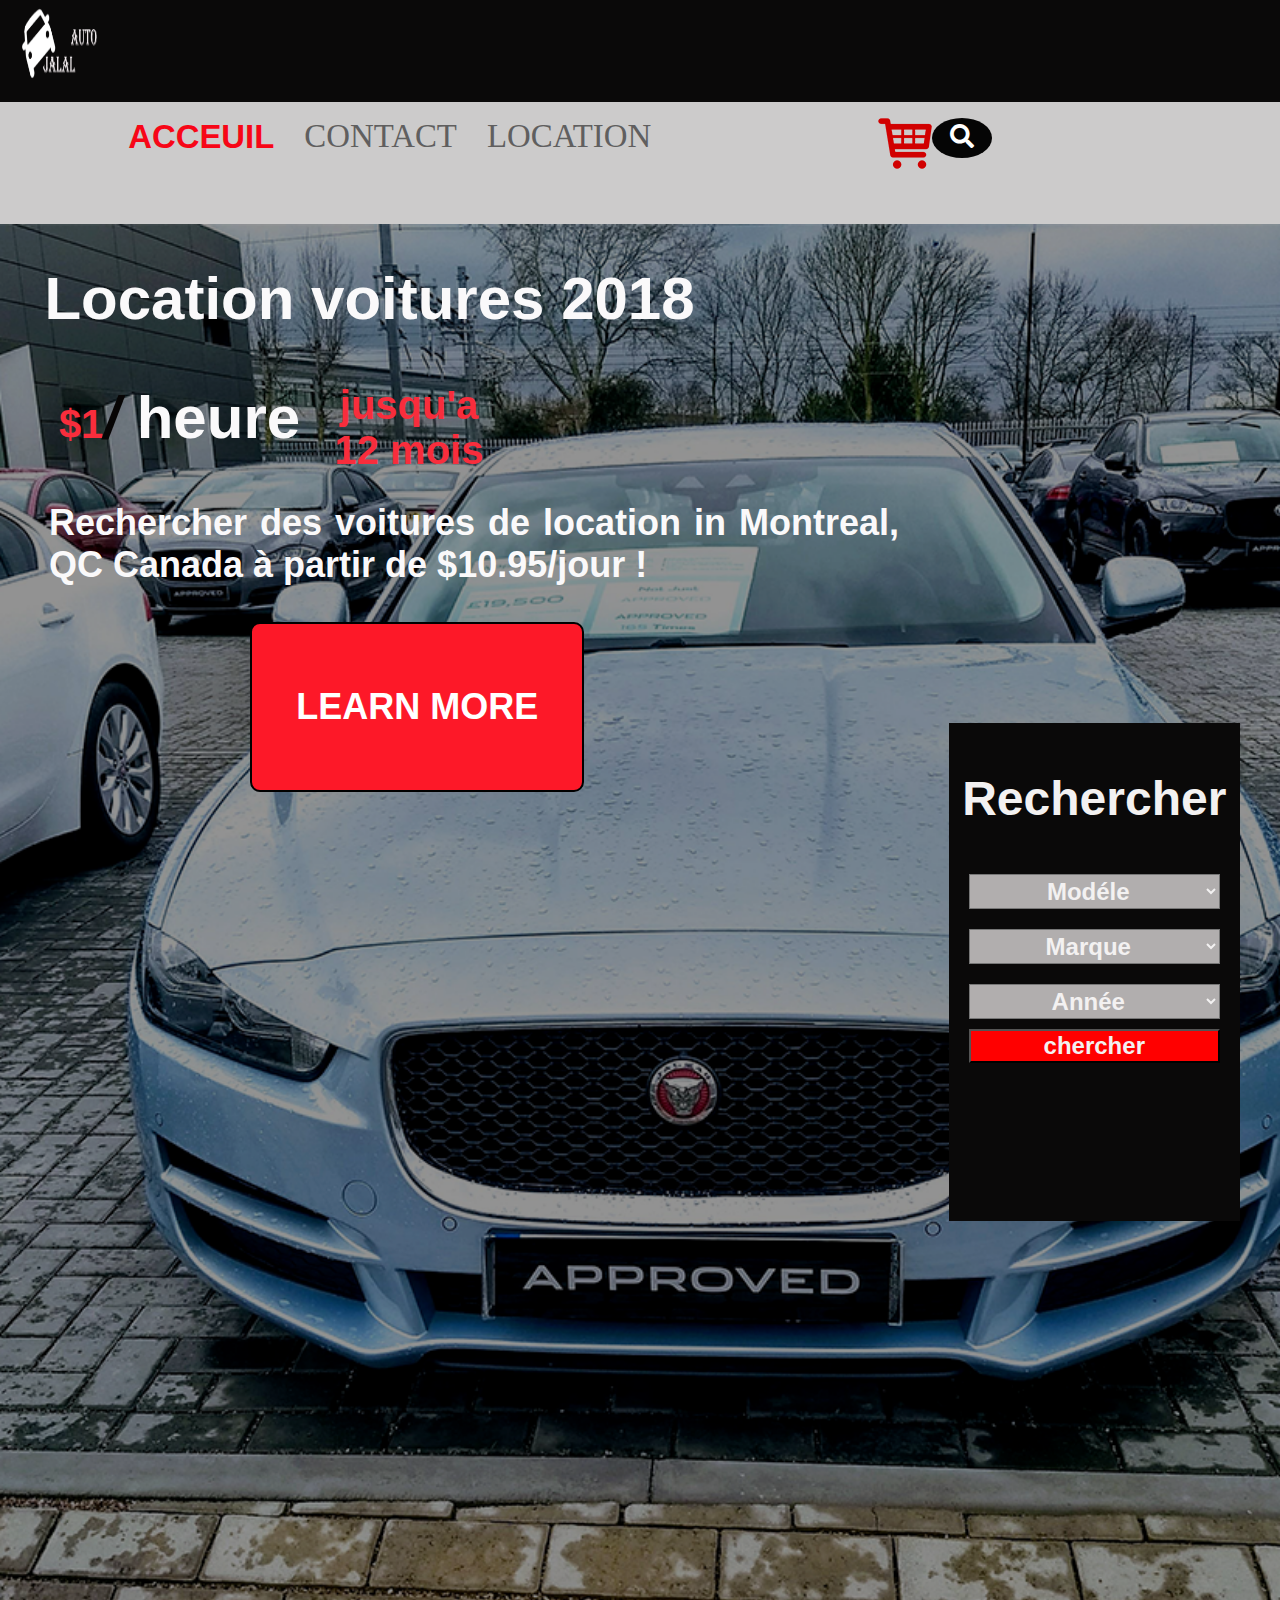
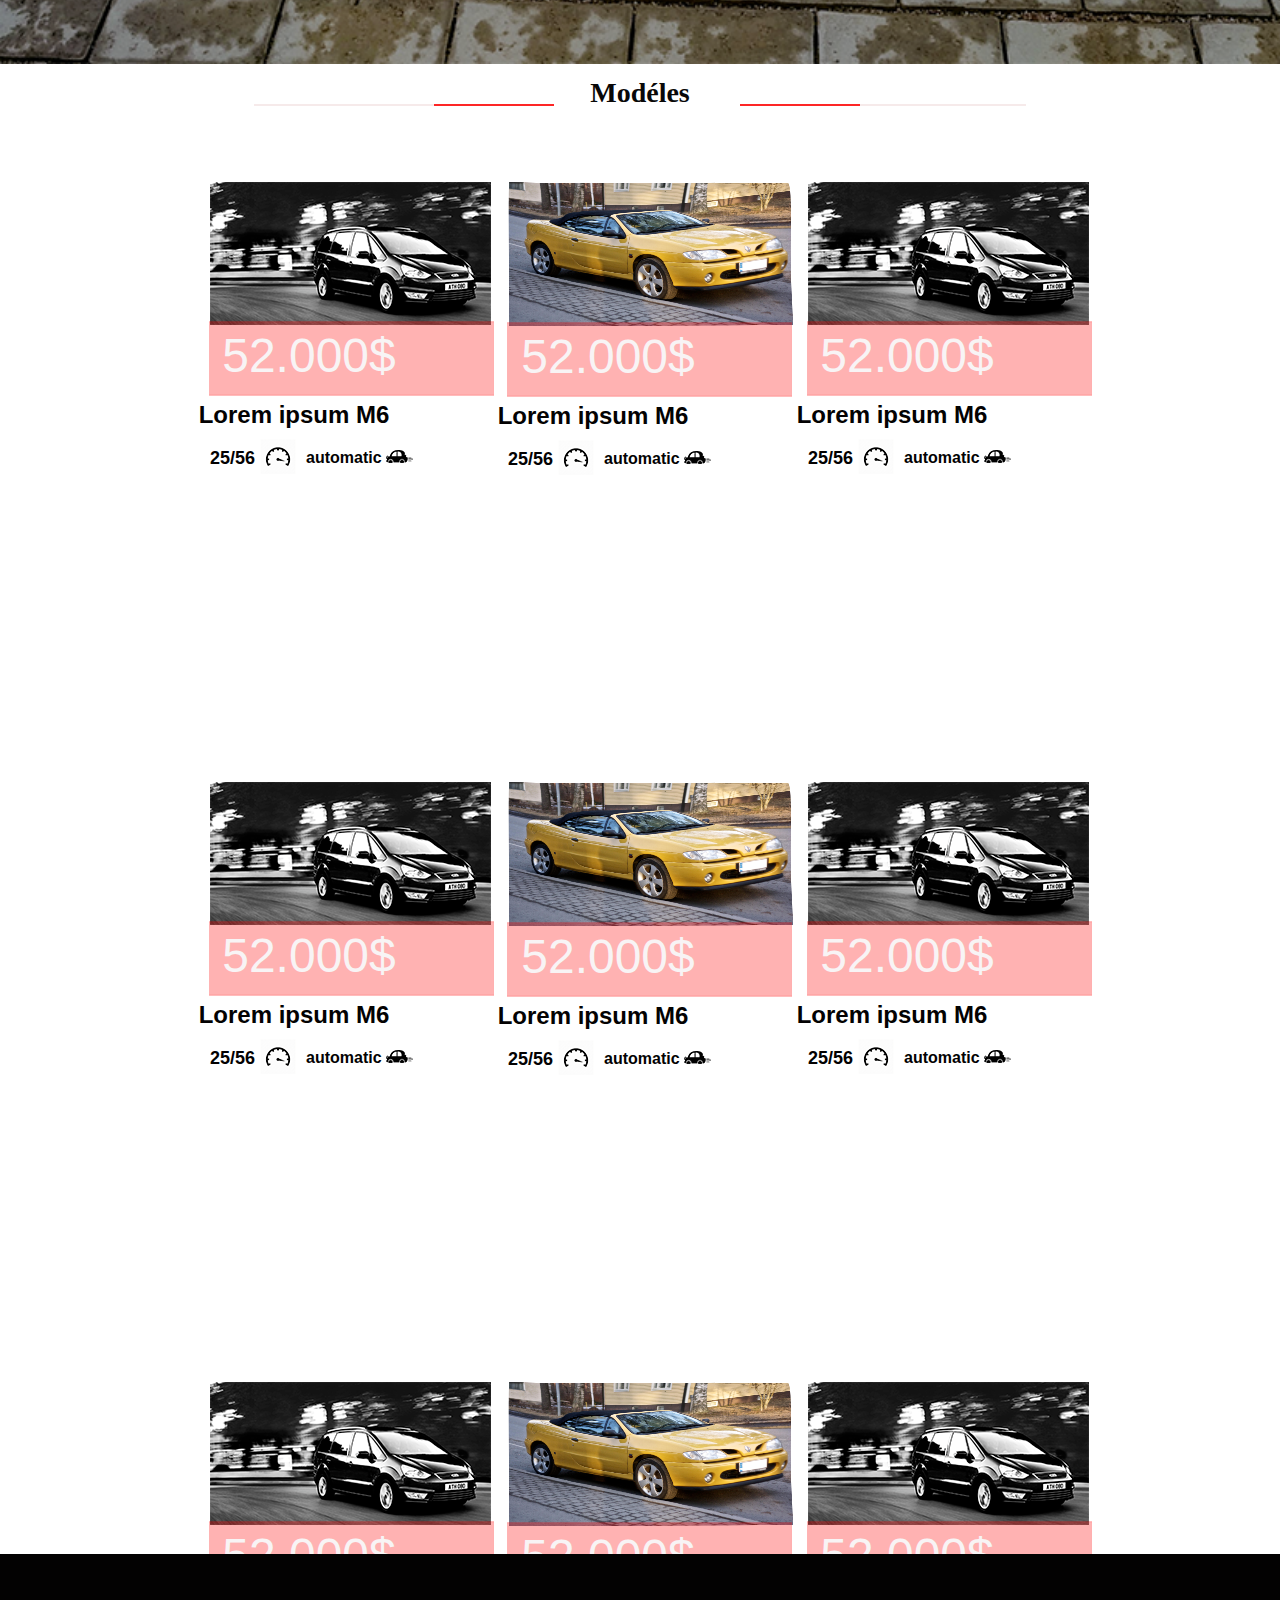
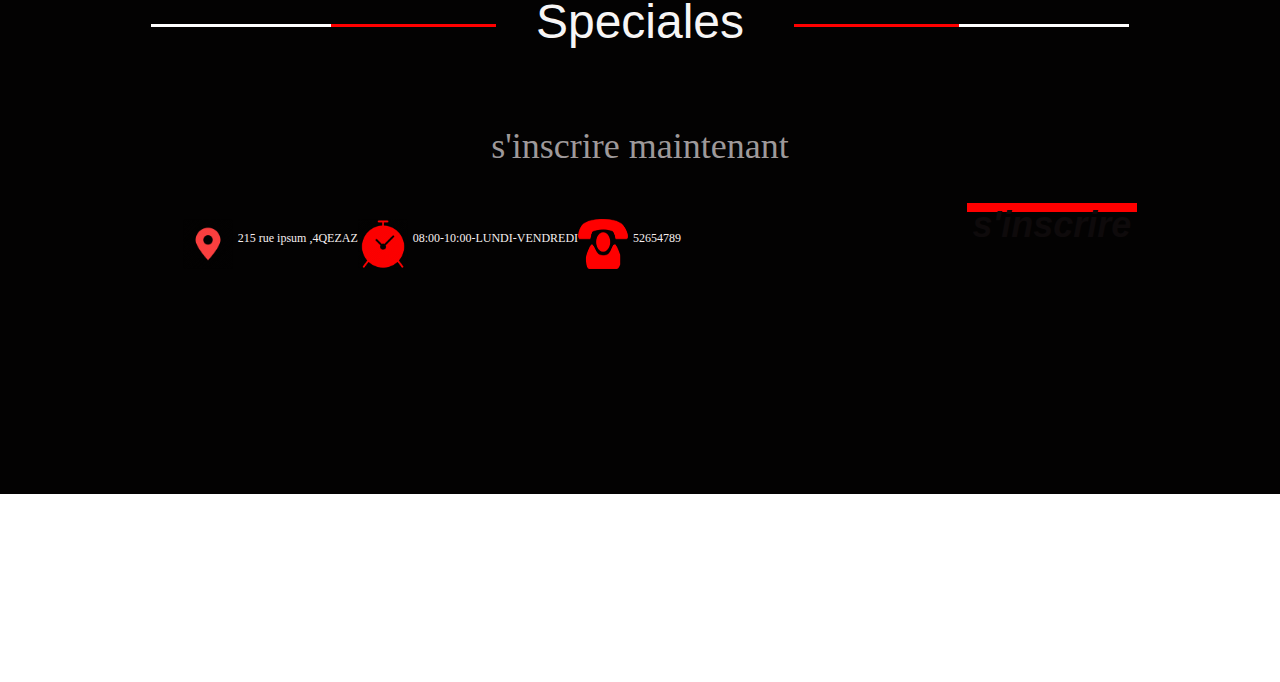
<file: index.html>
<html>
<head>
<meta charset="utf-8"/>
<title>Site de location template</title>
<link rel="stylesheet" href="styles/style.css"/>
<link rel="stylesheet" href="styles/tablette.css"/>
<link rel="stylesheet" href="styles/mobile.css"/>
<link rel="stylesheet" href="https://use.fontawesome.com/releases/v5.6.1/css/all.css"/>
</head>
<body>
    <!-- l'entéte de site  : clicker sur boutton learnmore il y'a lien de page modéle.html !-->
<header class="header">
<div class="headerdesktop">
<ul>
<li class="logo"><img src="img/caplogo.PNG"/> </li>    
</ul>    
</div>  
</header>  
<sections>
<div class="subheader">
 <ul class="listsubheader">
<li class="focuspage">ACCEUIL</li>
<li><a href="contact.html">CONTACT</a></li>
     <li><a class="location" href="location.html">LOCATION</a></li>
    <li id="headermobile"><i class="fas fa-align-justify"></i><em>ACCEUIL</em></li>
</ul>  
<ul class="subheadericons">
<li class="cart"><img src="img/red-simple-shopping-cart-icon-12.png"/><p>CART</p></li>    
<li class="search"><i class="fas fa-search"></i></li>
</ul>

    
</div>    
<div class="mobileheader">
    
</div>
    <!-- les sections : couverture + sections modéles de voiture -->
<article class="sectionart">
<div class="couverture">
<h1>Location voitures 2018</h1>    
<h2 class="horaire"><span>$1</span><em>/</em> heure <div> <span class="jusq">jusqu'a 12 mois</span></div></h2>
<p class="parag"> Rechercher des voitures de location in Montreal, QC Canada à partir de $10.95/jour !
</p>
<button value="learnmore" onclick="document.location.href='modele.html'" class="learnmore">
LEARN MORE    
</button>
</div>
<div class="formsearch">
<h3>Rechercher</h3>
<form>
<select >
<option checked>Modéle</option>
<option>1</option>  
<option>2</option>
</select>  
<select >
<option checked>Marque</option>
<option>1</option>  
<option>2</option>
</select>      
<select >
<option checked>Année</option>
<option>1</option>  
<option>2</option>
</select>      
<button>chercher</button>
</form>    
    
    
</div>
    
    
    
    </article>
<article class="modeles">
<div class="titlemodele">
<div class="barredroit">
<div class="subbarredroit"></div>    
</div>    
<h2>Modéles</h2> 
<div class="barregauche">
<div class="subbarregauche"></div>    
</div>    

</div>
<div class="itemsmodels">
<div class="itemm">
<img src="img/feb7c8818dd3290757e3e7f2c85720b8.png"/>
<img class="transclass" src="img/rrr.png"/>
<p class="price">52.000$</p>
<h2 class="namevoit">Lorem ipsum M6</h2>
<div class="cardetailsicons">
<div class="speed">
25/56 <span><img src="img/car_speed-512.png"/></span>
</div>
<div class="automatic">
automatic <span><img src="img/car1.png"/></span>    
</div>
</div>    
    </div>
<div class="itemm">
<img src="img/f218cc6b749d63b78815257c92eb3c0a.png"/>
<img class="transclass" src="img/rrr.png"/>
<p class="price">52.000$</p>
<h2 class="namevoit">Lorem ipsum M6</h2>

<div class="cardetailsicons">
<div class="speed">
25/56 <span><img src="img/car_speed-512.png"/></span>
</div>
<div class="automatic">
automatic <span><img src="img/car1.png"/></span>    
</div>
</div>    
    </div>
 <div class="itemm">
<img src="img/feb7c8818dd3290757e3e7f2c85720b8.png"/>
<img class="transclass" src="img/rrr.png"/>
<p class="price">52.000$</p>
<h2 class="namevoit">Lorem ipsum M6</h2>
<div class="cardetailsicons">
<div class="speed">
25/56 <span><img src="img/car_speed-512.png"/></span>
</div>
<div class="automatic">
automatic <span><img src="img/car1.png"/></span>    
</div>
</div>    
    </div>
   
    
</div>
 <div id="specifics" class="itemsmodels itemspecifis">
<div class="itemm">
<img src="img/feb7c8818dd3290757e3e7f2c85720b8.png"/>
<img class="transclass" src="img/rrr.png"/>
<p class="price">52.000$</p>
<h2 class="namevoit">Lorem ipsum M6</h2>
<div class="cardetailsicons">
<div class="speed">
25/56 <span><img src="img/car_speed-512.png"/></span>
</div>
<div class="automatic">
automatic <span><img src="img/car1.png"/></span>    
</div>
</div>    
    </div>
<div class="itemm">
<img src="img/f218cc6b749d63b78815257c92eb3c0a.png"/>
<img class="transclass" src="img/rrr.png"/>
<p class="price">52.000$</p>
<h2 class="namevoit">Lorem ipsum M6</h2>

<div class="cardetailsicons">
<div class="speed">
25/56 <span><img src="img/car_speed-512.png"/></span>
</div>
<div class="automatic">
automatic <span><img src="img/car1.png"/></span>    
</div>
</div>    
    </div>
 <div class="itemm">
<img src="img/feb7c8818dd3290757e3e7f2c85720b8.png"/>
<img class="transclass" src="img/rrr.png"/>
<p class="price">52.000$</p>
<h2 class="namevoit">Lorem ipsum M6</h2>
<div class="cardetailsicons">
<div class="speed">
25/56 <span><img src="img/car_speed-512.png"/></span>
</div>
<div class="automatic">
automatic <span><img src="img/car1.png"/></span>    
</div>
</div>    
    </div>
   
    
</div>
<div class="itemsmodels">
<div class="itemm">
<img src="img/feb7c8818dd3290757e3e7f2c85720b8.png"/>
<img class="transclass" src="img/rrr.png"/>
<p class="price">52.000$</p>
<h2 class="namevoit">Lorem ipsum M6</h2>
<div class="cardetailsicons">
<div class="speed">
25/56 <span><img src="img/car_speed-512.png"/></span>
</div>
<div class="automatic">
automatic <span><img src="img/car1.png"/></span>    
</div>
</div>    
    </div>
<div class="itemm">
<img src="img/f218cc6b749d63b78815257c92eb3c0a.png"/>
<img class="transclass" src="img/rrr.png"/>
<p class="price">52.000$</p>
<h2 class="namevoit">Lorem ipsum M6</h2>

<div class="cardetailsicons">
<div class="speed">
25/56 <span><img src="img/car_speed-512.png"/></span>
</div>
<div class="automatic">
automatic <span><img src="img/car1.png"/></span>    
</div>
</div>    
    </div>
 <div class="itemm">
<img src="img/feb7c8818dd3290757e3e7f2c85720b8.png"/>
<img class="transclass" src="img/rrr.png"/>
<p class="price">52.000$</p>
<h2 class="namevoit">Lorem ipsum M6</h2>
<div class="cardetailsicons">
<div class="speed">
25/56 <span><img src="img/car_speed-512.png"/></span>
</div>
<div class="automatic">
automatic <span><img src="img/car1.png"/></span>    
</div>
</div>    
    </div>
   
    
</div>
</article>
</sections>    
    <!-- footer -->
<footer class="footer">
  <div class="titlemodele">
<div class="barredroit">
<div class="subbarredroit"></div>    
</div>    
<h2>Speciales</h2> 
<div class="barregauche">
<div class="subbarregauche"></div>    
</div>    

</div>
<h3>s'inscrire maintenant</h3> 
<div class="finelfooter">
<ul class="listfooter">
<li><img src="img/mappng.png"/><p>215 rue ipsum ,4QEZAZ</p></li>    
<li><img src="img/clock.png"/><p>08:00-10:00-LUNDI-VENDREDI</p></li>    
<li><img src="img/phone-icon-png-red-1.png"/><p>52654789</p></li>    
    
</ul>
<form>
<button>s'inscrire</button>
</form>
</div>
    
</footer>      
</body>
</html>
</file>
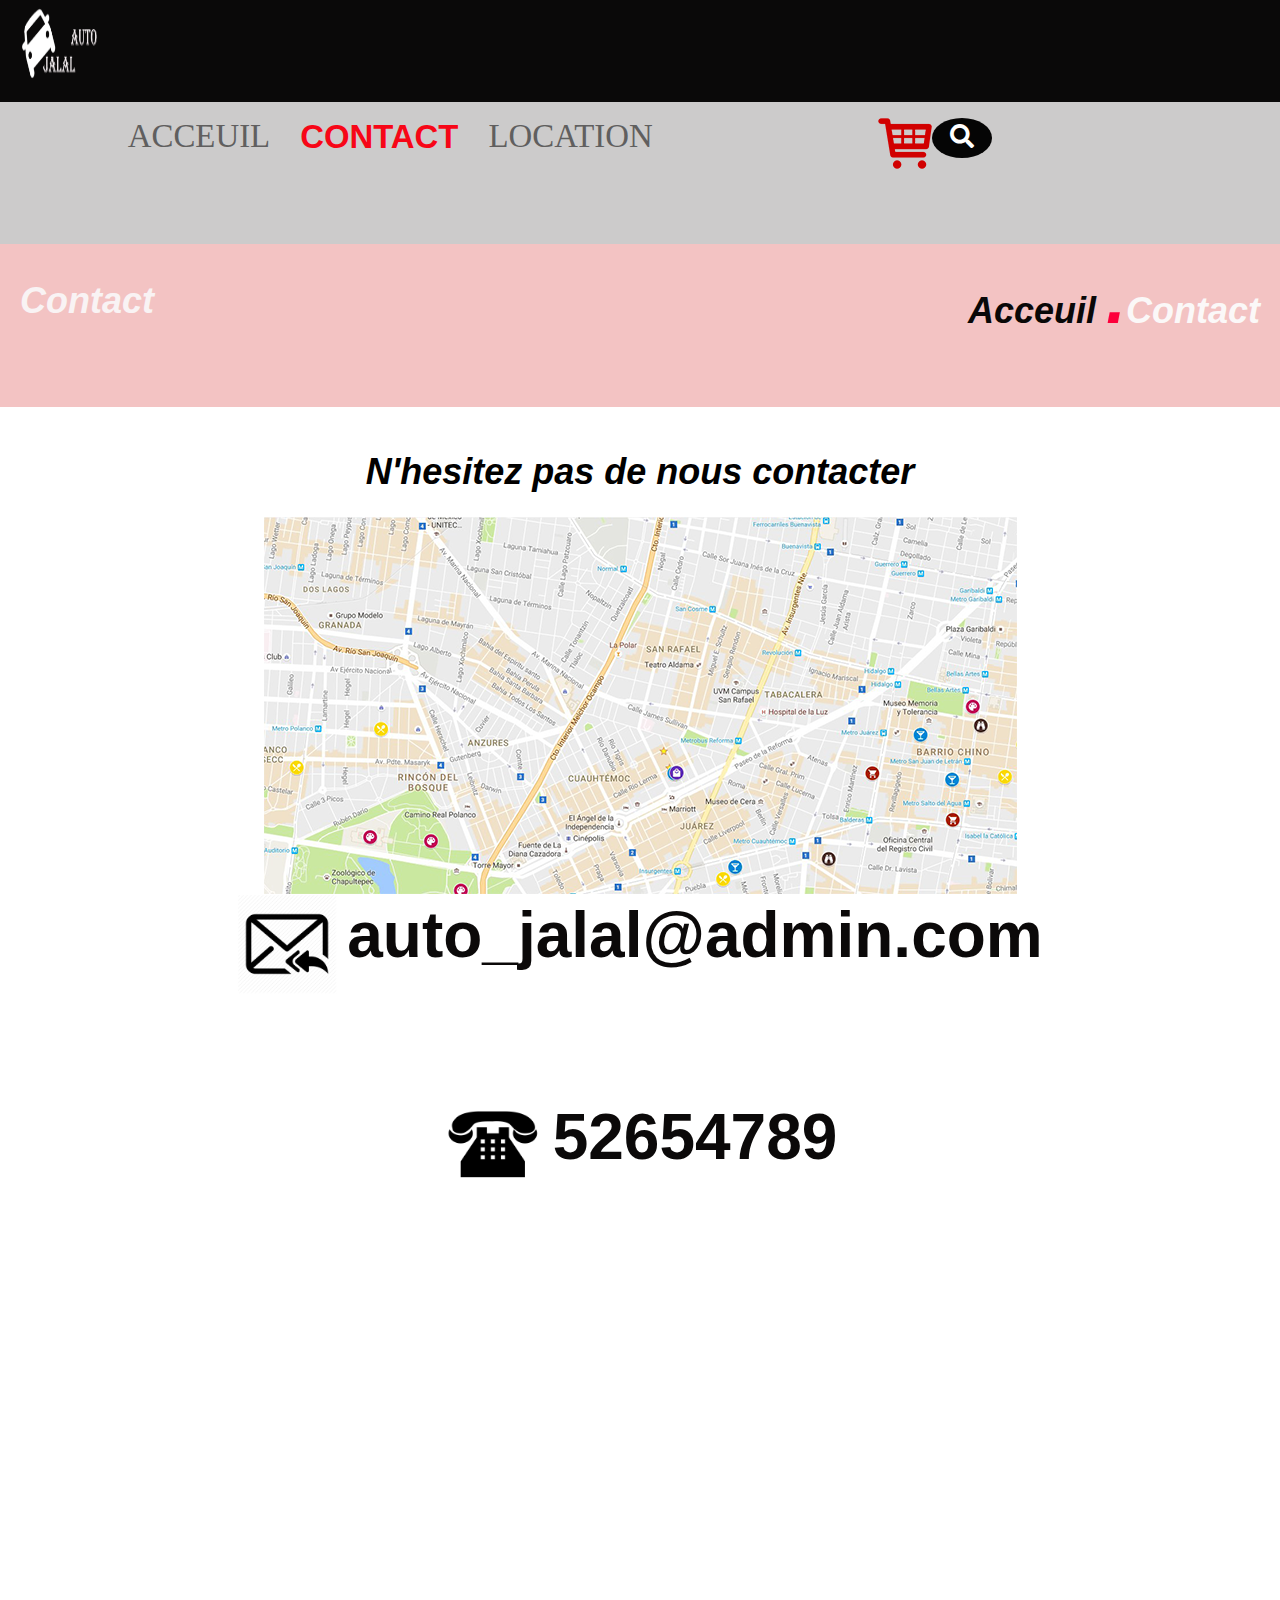
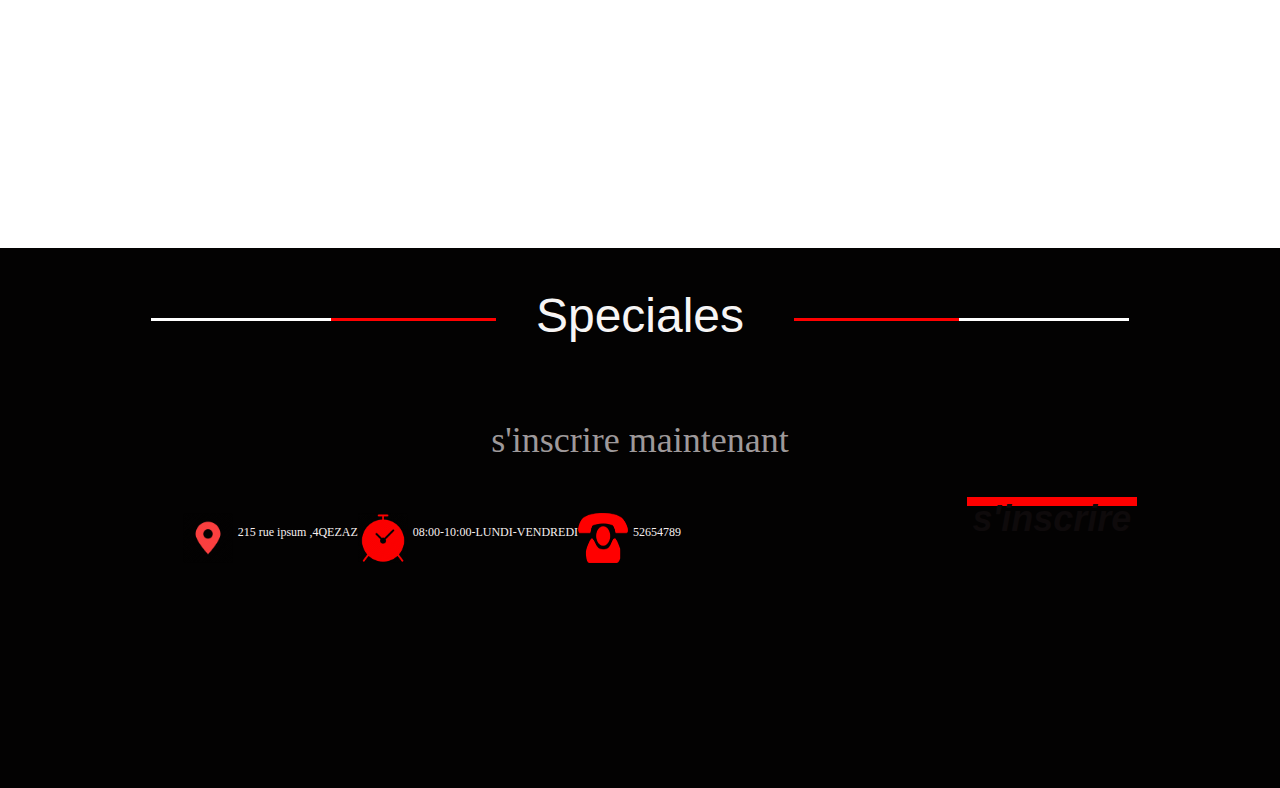
<file: contact.html>
<html>
<head>
<meta charset="utf-8"/>
<title>Site de location template</title>
<link rel="stylesheet" href="styles/style.css"/>
<link rel="stylesheet" href="styles/contact.css"/>
<link rel="stylesheet" href="styles/mobile.css"/>
<link rel="stylesheet" href="styles/tablette.css"/>
<link rel="stylesheet" href="https://use.fontawesome.com/releases/v5.6.1/css/all.css"/>
</head>
<body>
    <!-- l'entéte de site  !-->
<header class="header">
<div class="headerdesktop">
<ul>
<li class="logo"><img src="img/caplogo.PNG"/> </li>    
</ul>    
</div>  
</header>  
<sections>
<div class="subheader">
 <ul class="listsubheader">
<li><a href="index.html">ACCEUIL</a></li>
<li  class="focuspage">CONTACT</li>
     <li><a href="location.html">LOCATION</a></li>
    <li id="headermobile"><i class="fas fa-align-justify"></i><em>Contact</em></li> 
</ul>  
<ul class="subheadericons">
<li class="cart"><img src="img/red-simple-shopping-cart-icon-12.png"/><p>CART</p></li>    
<li class="search"><i class="fas fa-search"></i></li>
</ul>

    
</div>    
<div class="mobileheader">
    
</div>
    <!-- les sections : map + formulaire de contact -->
<div class="pagename">
<h3>Contact</h3>  
<h4><strong>Acceuil </strong><em>.</em>Contact </h4>
</div>
<h1 class="pagesubtitle">N'hesitez pas de nous contacter</h1>
<div class="mapdiv">
<img class="mapping" src="img/GoogleMapTA.png"/>
</div>
<div class="contactinfo">
<div class="itemcontact">
<img src="img/Mail_-_Reply_to_all-512.png"/>
<p>auto_jalal@admin.com</p>
</div>
<div class="itemcontact">
<img src="img/tel_836234.png"/>
<p>52654789</p>
</div>    

</div>
</sections>    
    <!-- footer -->
<footer class="footer">
  <div class="titlemodele">
<div class="barredroit">
<div class="subbarredroit"></div>    
</div>    
<h2>Speciales</h2> 
<div class="barregauche">
<div class="subbarregauche"></div>    
</div>    

</div>
<h3>s'inscrire maintenant</h3> 
<div class="finelfooter">
<ul class="listfooter">
<li><img src="img/mappng.png"/><p>215 rue ipsum ,4QEZAZ</p></li>    
<li><img src="img/clock.png"/><p>08:00-10:00-LUNDI-VENDREDI</p></li>    
<li><img src="img/phone-icon-png-red-1.png"/><p>52654789</p></li>    
    
</ul>
<form>
<button>s'inscrire</button>
</form>
</div>
    
</footer> 
</body>
</html>
</file>
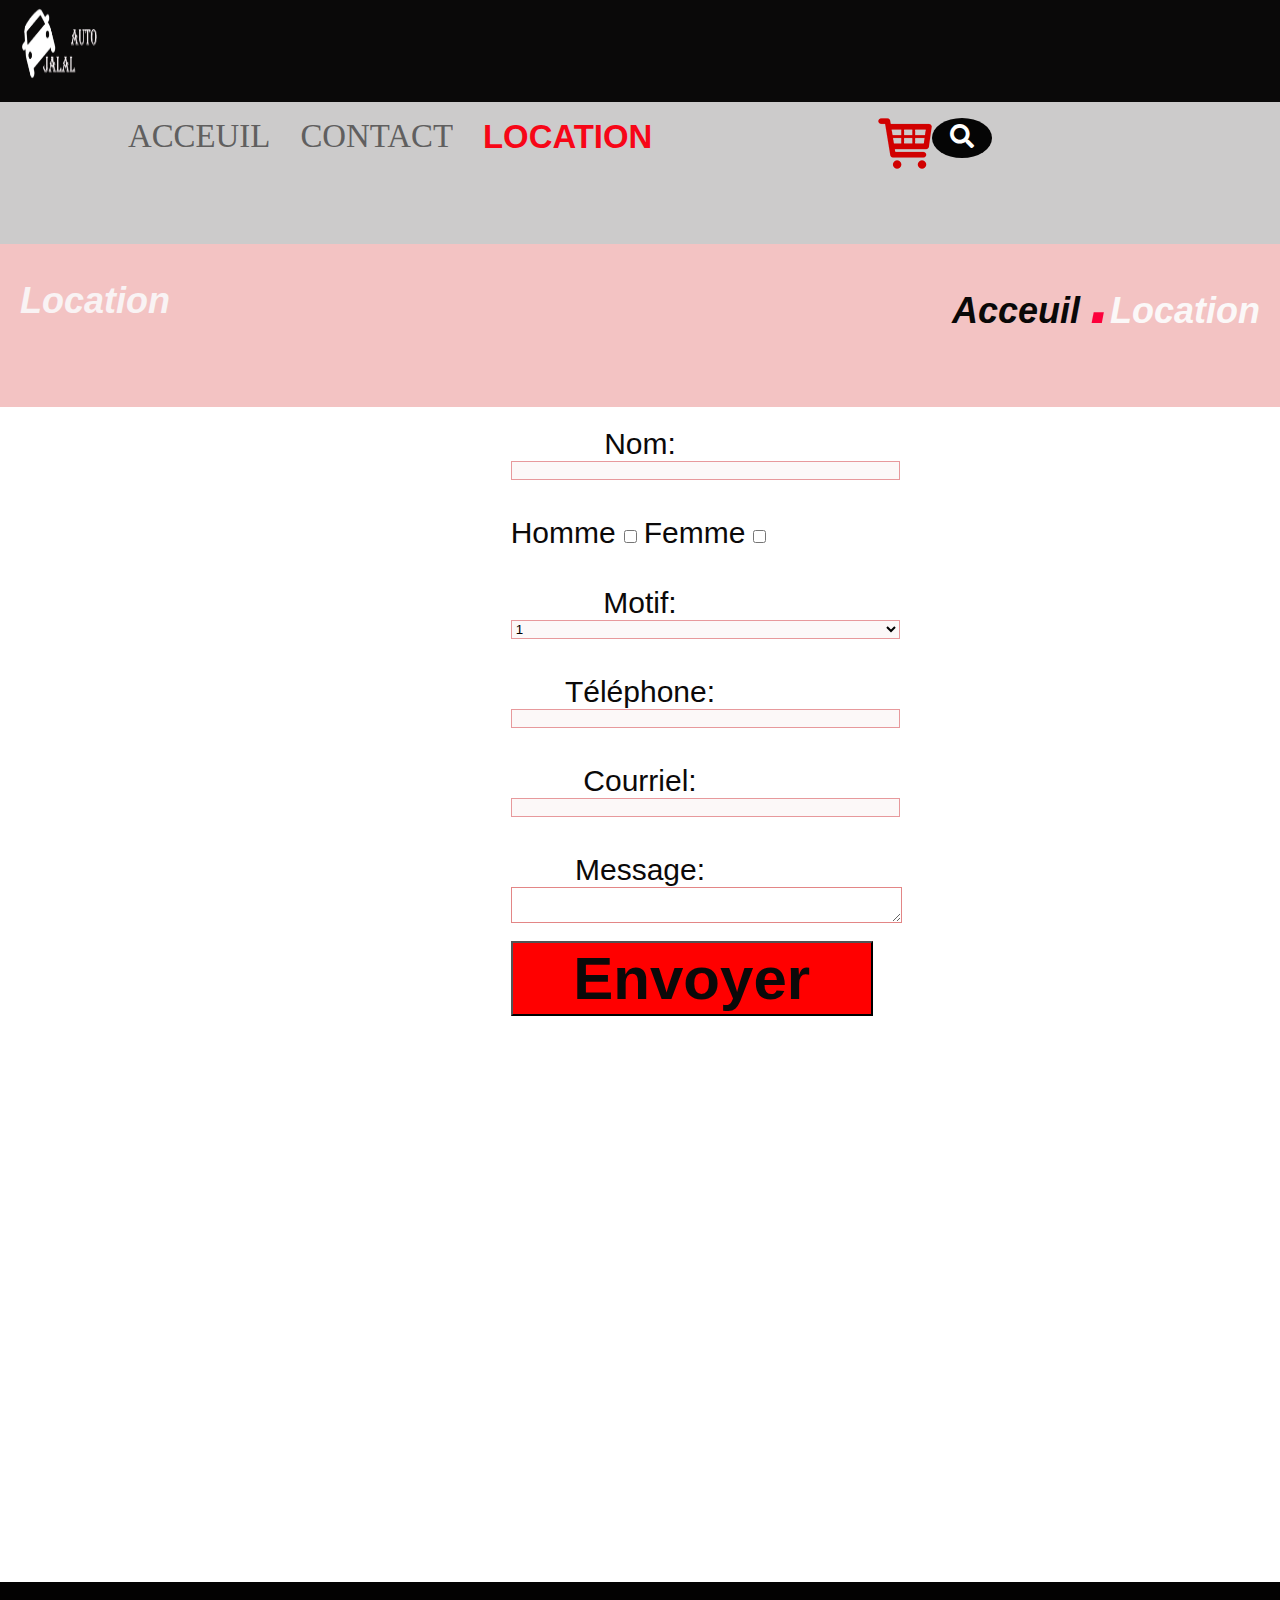
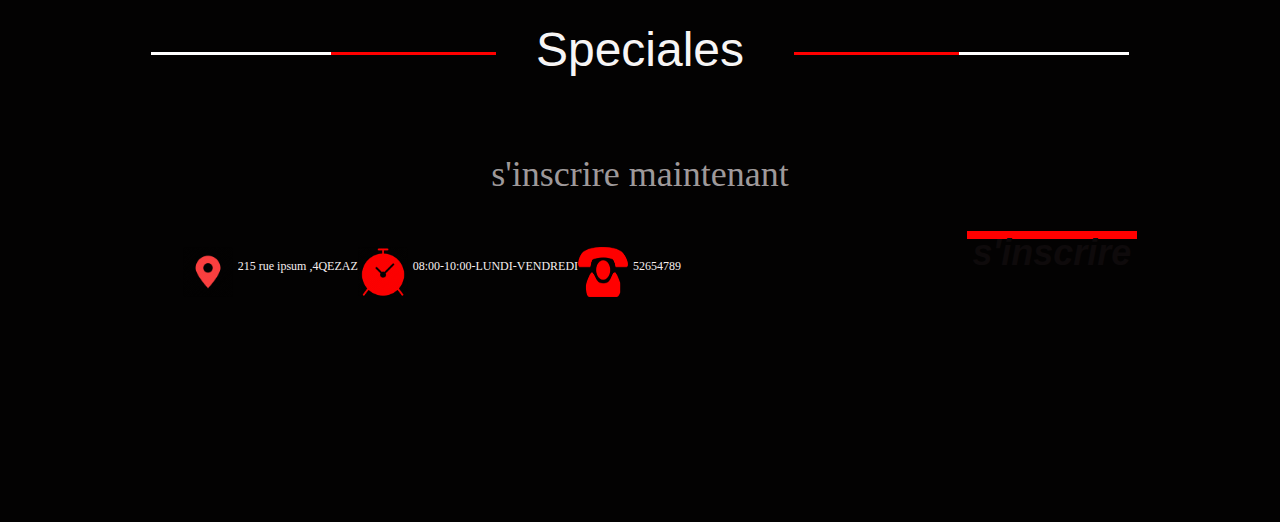
<file: location.html>
<html>
<head>
<meta charset="utf-8"/>
<title>Site de location template</title>
<link rel="stylesheet" href="styles/style.css"/>
<link rel="stylesheet" href="styles/contact.css"/>
<link rel="stylesheet" href="styles/location.css"/>
<link rel="stylesheet" href="styles/mobile.css"/>
<link rel="stylesheet" href="styles/tablette.css"/>
<link rel="stylesheet" href="https://use.fontawesome.com/releases/v5.6.1/css/all.css"/>
</head>
<body>
    <!-- l'entéte de site  !-->
<header class="header">
<div class="headerdesktop">
<ul>
<li class="logo"><img src="img/caplogo.PNG"/> </li>    
</ul>    
</div>  
</header>  
<sections>
<div class="subheader">
 <ul class="listsubheader">
<li><a href="index.html">ACCEUIL</a></li>
     <li ><a href="contact.html">CONTACT</a></li>
     <li  class="focuspage">LOCATION</li>
        <li id="headermobile"><i class="fas fa-align-justify"></i><em>LOCATION</em></li> 

</ul>  
<ul class="subheadericons">
<li class="cart"><img src="img/red-simple-shopping-cart-icon-12.png"/></li>    
<li class="search"><i class="fas fa-search"></i></li>
</ul>

    
</div>    
<div class="mobileheader">
    
</div>
    <!-- les sections : nom du page + formulaire de reservations -->
<div class="pagename">
<h3>Location</h3>  
<h4><strong>Acceuil </strong><em>.</em>Location </h4>
</div>
    
  
<div class="formloca">
<form>
<label for="name">Nom:</label>    
<input class="nom" type="text" name="name" value=""/><br/><br/>
<div class="genreform">
<label for="genre">Homme</label>    
<input type="checkbox" name="genre"/>
<label for="genre">Femme</label>
<input type="checkbox" name="genre"/>

</div><br/><br/>
<label for="motif">Motif:</label>
<select name="motif">
<opttion></opttion> 
<option>1</option>
</select><br/><br/>
<label for="tel">Téléphone:</label>    
<input class="tel" required type="tel" name="name" value=""/><br/><br/>
<label for="tel">Courriel:</label>    
<input class="tel" type="email" name="name" value=""/><br/><br/>
<label for="message">Message:</label>
<textarea name="message">
</textarea><br/>
<button>Envoyer</button>
</form>
</div>

</sections>    
    <!-- footer -->
<footer class="footer">
  <div class="titlemodele">
<div class="barredroit">
<div class="subbarredroit"></div>    
</div>    
<h2>Speciales</h2> 
<div class="barregauche">
<div class="subbarregauche"></div>    
</div>    

</div>
<h3>s'inscrire maintenant</h3> 
<div class="finelfooter">
<ul class="listfooter">
<li><img src="img/mappng.png"/><p>215 rue ipsum ,4QEZAZ</p></li>    
<li><img src="img/clock.png"/><p>08:00-10:00-LUNDI-VENDREDI</p></li>    
<li><img src="img/phone-icon-png-red-1.png"/><p>52654789</p></li>    
    
</ul>
<form>
<button>s'inscrire</button>
</form>
</div>
    
</footer> 
</body>
</html>
</file>
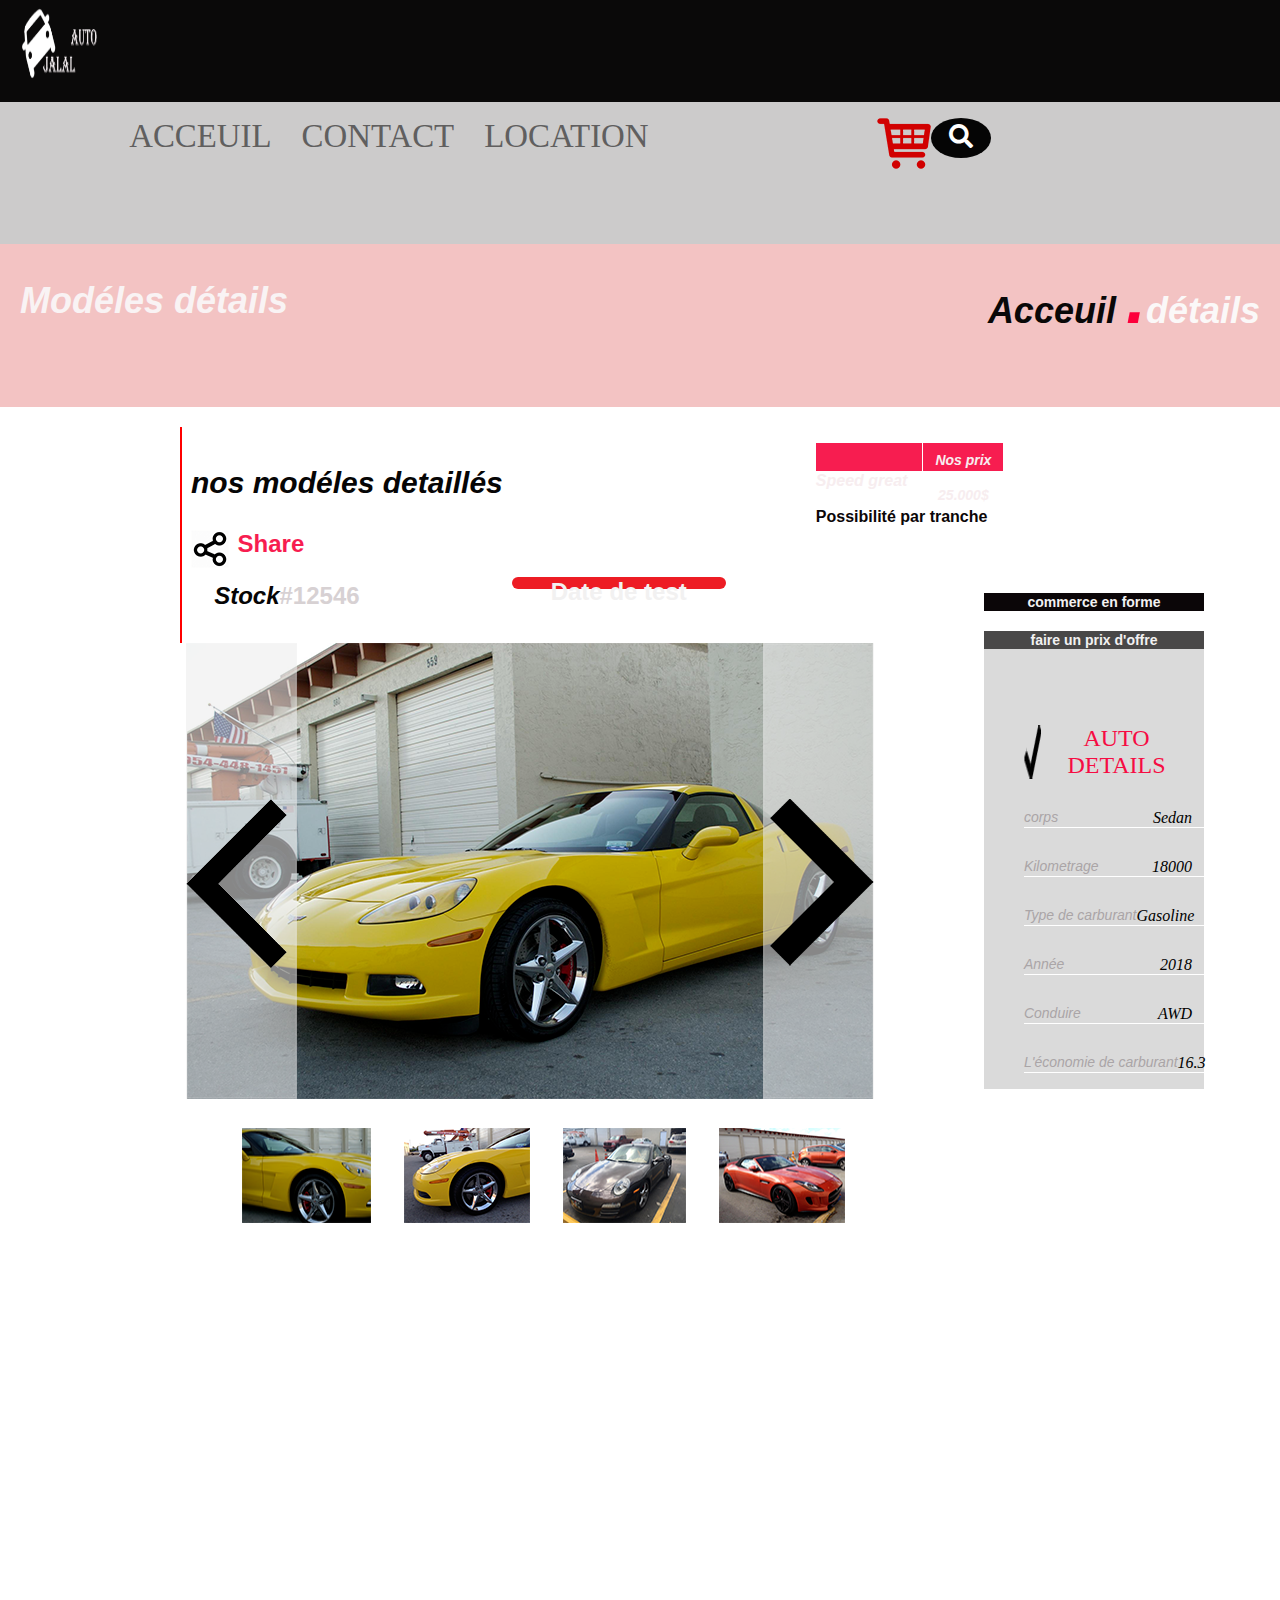
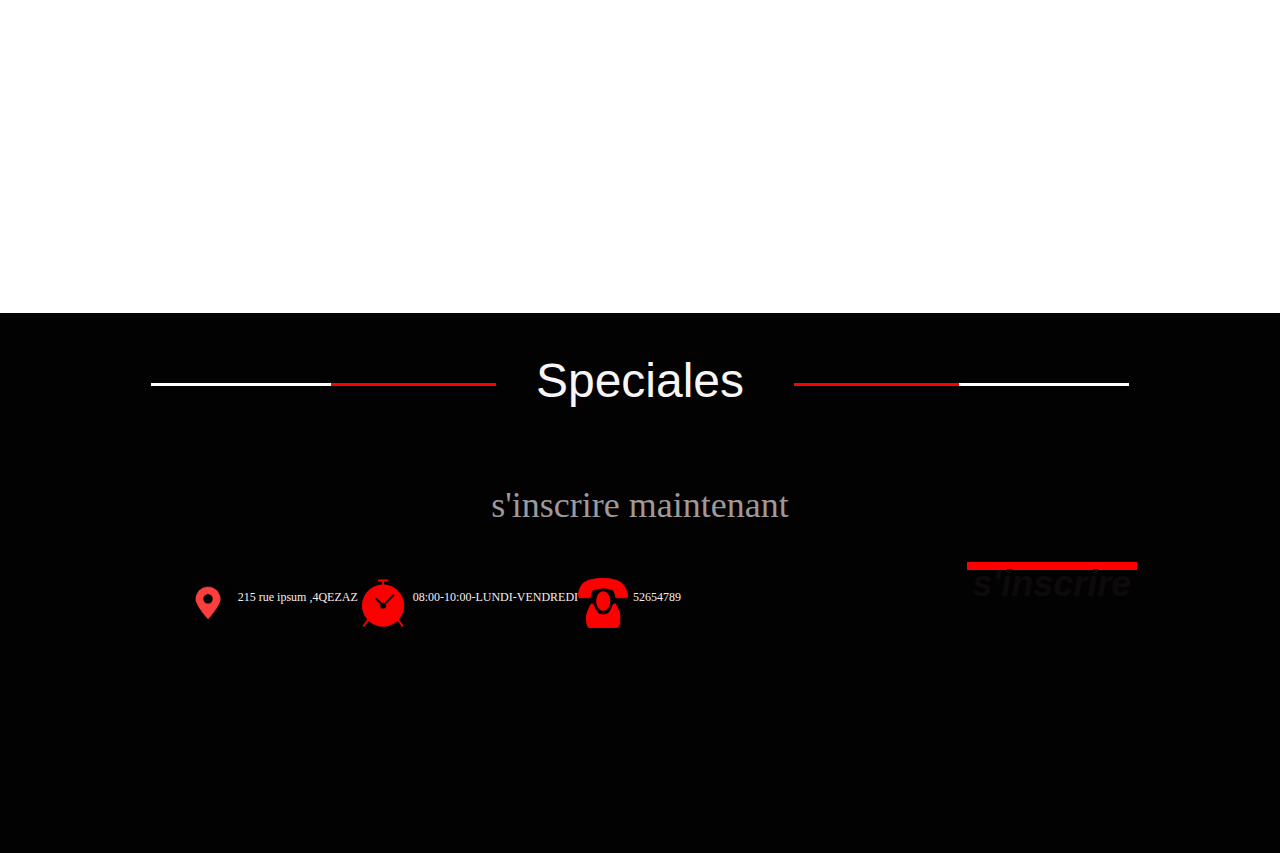
<file: modele.html>
<html>
<head>
<meta charset="utf-8"/>
<title>Site de location template</title>
<link rel="stylesheet" href="styles/style.css"/>
<link rel="stylesheet" href="styles/contact.css"/>
<link rel="stylesheet" href="styles/location.css"/>
<link rel="stylesheet" href="styles/detail.css"/>
<link rel="stylesheet" href="styles/mobile.css"/>
<link rel="stylesheet" href="styles/tablette.css"/>
<link rel="stylesheet" href="https://use.fontawesome.com/releases/v5.6.1/css/all.css"/>
</head>
<body>
    <!-- l'entéte de site  !-->
<header class="header">
<div class="headerdesktop">
<ul>
<li class="logo"><img src="img/caplogo.PNG"/> </li>    
</ul>    
</div>  
</header>  
<sections>
<div class="subheader">
 <ul class="listsubheader">
<li><a href="index.html">ACCEUIL</a></li>
     <li ><a href="contact.html">CONTACT</a></li>
     <li  class="">LOCATION</li>
        <li id="headermobile"><i class="fas fa-align-justify"></i><em>Détailles</em></li> 

</ul>  
<ul class="subheadericons">
<li class="cart"><img src="img/red-simple-shopping-cart-icon-12.png"/><p>CART</p></li>    
<li class="search"><i class="fas fa-search"></i></li>
</ul>

    
</div>    
<div class="mobileheader">
    
</div>
    <!-- les sections : nom du page + formulaire de reservations -->
<div class="pagename">
<h3>Modéles détails</h3>  
<h4><strong>Acceuil </strong><em>.</em>détails </h4>
</div>
    <div class="modelcov">
        <div class="item">
    <h3>nos modéles detaillés </h3>
    <img src="img/share-512.png"/>
 <p class="sharetext">Share</p>
 <p class="stock"><em>Stock</em>#12546</p>
        </div>
        <div class="item">
        <button>Date de test</button>
        
        </div>
    <div class="item">
    <p class="speedgreat">
     <em>Speed great</em>
     <em>Nos prix 25.000$</em>       
    </p>  
    <h4>Possibilité par tranche</h4>
        
    </div>
 </div>
<div class="modelssliders">
<div class="item">
 <div class="principal">
 <img class="principalslider" src="img/principalslider.png"/>
<img class="bgdroit" src="img/bgtrans2.png"/>
<img class="bggauche" src="img/bgtrans2.png"/>
</div>
<img class="flechdroit" src="img/flechdroit.png"/>
    <img class="flechgauche" src="img/flechgauche.png"/>

<div class="secondaire">
<img src="img/models1.png"/>
<img src="img/models2.png"/>
<img src="img/models3.png"/>
<img src="img/models4.png"/>
    
</div>
</div>
<aside class="item">
<button class="button1">commerce en forme</button>    
<div class="widget">
<button class="button2">
faire un prix d'offre
</button>
<ul>
<li class="titreprincipal"><img src="img/checkmark.png"/>Auto details</li>  
<li><em class="em1">corps</em><em>Sedan</em></li>
<li><em class="em1">Kilometrage</em><em>18000</em></li>
<li><em class="em1">Type de carburant</em><em>Gasoline</em></li>
<li><em class="em1">Année</em><em>2018</em></li>
<li><em class="em1">Conduire</em><em>AWD</em></li>
<li><em class="em1">L'économie de carburant</em><em>16.3</em></li>





</ul>
</div>    
</aside>
    
    
</div>


</sections>    
    <!-- footer -->
<footer class="footer">
  <div class="titlemodele">
<div class="barredroit">
<div class="subbarredroit"></div>    
</div>    
<h2>Speciales</h2> 
<div class="barregauche">
<div class="subbarregauche"></div>    
</div>    

</div>
<h3>s'inscrire maintenant</h3> 
<div class="finelfooter">
<ul class="listfooter">
<li><img src="img/mappng.png"/><p>215 rue ipsum ,4QEZAZ</p></li>    
<li><img src="img/clock.png"/><p>08:00-10:00-LUNDI-VENDREDI</p></li>    
<li><img src="img/phone-icon-png-red-1.png"/><p>52654789</p></li>    
    
</ul>
<form>
<button>s'inscrire</button>
</form>
</div>
    
</footer> 
</body>
</html>
</file>
<file: styles/style.css>
body{
width: 100%;
background-color: white;
margin: 0px;
padding: 0px;    
}
.logo{
float: left;
position: absolute;
left: 20px;
width: 150px;
height: 80px;
}
#headermobile{
display: none;
}
/* header css*/
.header{
background-color:  #0a0909;
width: 100%;
height:120px;
}
.itemheader p:nth-child(1){
width: 80px !important;
}
.header ul{
list-style: none;
display: flex;
flex-direction: row;
justify-content: space-around;
}

.finelfooter{
display: flex;
flex-direction: row;
justify-content: space-around;
}
.finelfooter .listfooter{
display: flex;
flex-direction: row;
list-style: none;
}
.listfooter img{
width: 50px;
height: 50px;
}
.listfooter li p{
font-family: Algerian;
color:  #f6efef;
font-size: 12px;/* Aproximação devido à substituição de fonte */
font-weight: 400;
text-align: center;
float: right;
padding-left: 5px;
}
.icontext{
    position: relative;
    left: -48px;
    top: 15px !important;
}
.header ul li img{
width: 90px;
height: 90px;
}
.header ul li p:nth-child(2) {
    width: 161px;
   position: relative;
  top: -10px;
}
.header ul li p{
float: right;
color: white;
font-family: Algerian;
color:  #f7f2f3;
font-size: 22.88px;/* Aproximação devido à substituição de fonte */
font-weight: 400;
text-align: center;

}
/* sous entête */
.subheader{
background-color:  #cccbcb;
width: 100%;
height: 16%;
position: relative;
top: -18px;
display: flex;
flex-direction: row;
    justify-content: space-around;
}
.subheader ul{
list-style: none;
}
.subheader .listsubheader{
display: flex;
flex-direction: row;
margin-right:300px;
}
.subheader .focuspage{
font-family: Arial !important;
color:  #f70617 !important;
font-size: 32.88px !important;
font-weight: 900 !important;
text-align: center !important;
transform: scaleY(1.0001) !important;
}
.subheader .listsubheader li{
padding-left: 30px;
font-family: Algerian;
color:  #605f5f;
font-size: 32.88px;
font-weight: 400;
text-align: center;
transform: scaleY(1.0001);
}
.subheader .subheadericons{
display: flex;
flex-direction: row;
position: relative;
left: -230px;
}
.subheader subheadericons .cart{
padding-left: 0px;
}
.subheader .subheadericons li p {
    float: left;
    position: relative;
    left: -8px;
    top: -30px;
    font-family: Arial;
    color: black;
    font-size: 32.88px;
    font-weight: 700;
    text-align: center;
   display: none;
}
.subheader .search{
border-radius: 50%;
background-color:  #050505;
width: 60px;
height: 40px;
display: flex;
flex-direction: row;
justify-content: center;
}
.subheader .search i{
    text-align: center;
    color: white;
font-size: 1.5em;
padding-top: 6px;
}
/* les sections : couverture + modéles */
.sectionart{
background-image: url('../img/eb77598ab21c3dae7475e4792f6e3a3c.png');
background-repeat: no-repeat;
background-position: center;
background-size: cover;
width: 100%;
height:160%;   
position: relative;
top: -40px;
display: flex;
flex-direction: row;
}
.sectionart .couverture h1{
font-family: Arial;
color:  #faf9fa;
font-size: 60px;
font-weight: 700;
text-align: center;
position: relative;
left: -80px;
}
.sectionart .couverture h2 span{
 font-family: Arial;
color:  #f82d3c;
font-size: 40px;
font-weight: 700;
text-align: center;   
}
.sectionart .couverture h2 em{
/* Estilo em linha */
font-family: Arial;
color:  #070505;
font-size: 60px;
font-weight: 700;
text-align: center;
}
.sectionart .couverture h2 {
/* Estilo em linha */
font-family: Arial;
color:  #faf9fa;
font-size: 60px;
font-weight: 700;
text-align: center;
position: relative;
left: -190px;
}

.sectionart .couvertuge h2 .jusq{
font-family: Arial ;
color:  #f9144a ;
font-size: 60px !important;
font-weight: 900 ;
text-align: center;
}
.sectionart .couverture h2 div{
width: 160px;
float: right;
position: relative;
left: -220px;
}

.sectionart .couverture p{
font-family: Arial;
color:  #faf9fa;
font-size: 36px;
font-weight: 700;
text-align: justify;
width: 850px;
margin-left: 49px;
}

.sectionart .couverture button{
border-radius: 10px;
border-width: 2.51px;
border-color:  #000000;
border-style: solid;
background-color:  #fd1828;
width: 37.2%;
height: 11.8%;
font-family: Arial;
color:  #ffffff;
font-size: 36px;
font-weight: 700;
text-align: center;
position: relative;
left: 250px;
}
.sectionart .formsearch{
background-color:  #0a0909;
width: 22.7%;
height: 34.6%;
position: relative;
top: 499px;
left:50px;
}
.sectionart .formsearch form{
display: flex;
flex-direction: column;
justify-content: center;
padding: 20px;
}
.sectionart .formsearch h3{
font-family: Arial;
color:  #f3f1f1;
font-size: 48px;
font-weight: 700;
text-align: center;   
}
.sectionart .formsearch form select{
background-color: #b1aeae;
width: auto;
height: 35px;
font-family: Arial;
color:  #f3f1f1;
font-size: 24px;
font-weight: 700;
text-align: center;

}
.sectionart .formsearch form select:nth-child(1){
position: relative;
top: -20px;

}
.sectionart .formsearch form select:nth-child(3){
position: relative;
top: 20px;
}
.sectionart .formsearch form button{
background-color:  #ff0000;
width: auto;
height: 11.6%;
position: relative;
top: 30px;
font-family: Arial;
color:  #f3f1f1;
font-size: 24px;
font-weight: 700;
text-align: center;
}
.modeles{
width: 100%;
height: 100%;
}
.modeles .titlemodele{
display: flex;
flex-direction: row;
justify-content: center;
}
@import url('https://fonts.googleapis.com/css?family=Kaushan+Script');

.modeles .titlemodele h2{
/* Estilo em linha */
font-family: 'Kaushan Script', cursive;
color:  #090808;
font-size: 28px;/* Aproximação devido à substituição de fonte */
font-weight: 800;
text-align: center;
position: relative;
top: -50px;
}
.modeles .titlemodele .barredroit,.modeles .titlemodele .barregauche{
background-color:  #f6eaea;
width: 22.4%;
height: 0.3%;
float: left;
}
.barredroit{
position: relative;
left: -50px;
}
.barregauche{
position: relative;
left: 50px;
}
.modeles .titlemodele .barredroit .subbarredroit {
background-color: #fd2626;
width: 42%;
height: 2px;
position: relative;
right: -180px;
}
.modeles .titlemodele .barregauche .subbarregauche {
background-color: #fd2626;
width: 42%;
height: 2px;

}
.itemsmodels {
width: 70%;
height: 100%;
display: flex;
flex-direction: row;
justify-content: center;
position: relative;
left: 210px;
}
 .itemm .transclass{
position: relative;
top: -4px;
left: -1px;
}
.itemsmodels .itemm .price{
position: relative;
top: -120px;
left: -50px;
font-family: Arial;
color:  #f8f4f5;
font-size: 48px;
font-weight: 400;
text-align: center;
}
.itemsmodels .itemm .namevoit{
font-family: Arial;
color:  #030202;
font-size: 24px;
font-weight: 700;
text-align: center;
position: relative;
top: -150px;
left: -65px;
}
.itemsmodels .itemm .cardetailsicons{
display: flex;
flex-direction: row;
position: relative;
top: -150px;
}
.itemsmodels .itemm .cardetailsicons .speed{
position: relative;
top: -20px;
font-family: Arial;
color:  #030202;
font-size: 18px;
font-weight: 700;
text-align: center;
}
.itemsmodels .itemm .cardetailsicons .speed img{
position: relative;
top: 10px;
}
.itemsmodels .itemm .cardetailsicons .automatic{
padding-left: 10px;
font-family: Arial;
color:  #030202;
font-size: 16px;
font-weight: 700;
text-align: center;
}
.itemsmodels:nth-child(3){
position: relative;
top: -300px;
}
.itemsmodels:nth-child(4){
position: relative;
top: -600px;
}
.footer{
background-color:  #030202;
width: 100%;
height: 60%;    
position: relative;
top: 550px;
}
footer .titlemodele{
display: flex;
flex-direction: row;
justify-content: center;
position: relative;
top: 50px;
}
.footer .titlemodele .barredroit{
background-color:  white;
width: 26.2%;
height: 0.7%;
position: relative;
top: 20px;
}
.footer .titlemodele .barredroit .subbarredroit{
background-color:  #ff0000;
width: 49.3%;
height: 3px;
position: relative;
left: 180px;
}
.subheader  a{
text-decoration:none;
color:  #605f5f;

}
/* footer */
.footer .titlemodele .barregauche{
background-color:white;
width: 26.2%;
height: 0.7%;
position: relative;
top: 20px;
}
.footer .titlemodele .barregauche .subbarregauche{
background-color:  #ff0000;
width: 49.3%;
height: 3px;
}
.footer .titlemodele h2{
font-family: Arial;
color:  #f7f5f5;
font-size: 48px;
font-weight: 400;
text-align: center;
position: relative;
top: -50px;
}
.footer h3{
font-family: ForteMT;
color:  #9e999a;
font-size: 36px;/* Aproximação devido à substituição de fonte */
font-weight: 400;
text-align: center;
}
.footer form{
display: flex;
flex-direction: row;
justify-content: space-around;
}
footer form input{
background-color:  #f5f3f4;
width: 22.8%;
height: 12.7%;
font-family: Arial;
color:  #9e999a;
font-size: 36px;
font-weight: 400;
text-align: center;
border: 0px solid black;
}
footer form button{
background-color:  #ff0000;
width: auto;
height: 12.7%;
font-family: Arial;
color:  #0e0a0b;
font-size: 36px;
font-weight: 700;
font-style: italic;
text-align: center;
border: 0px solid black;
}
</file>
<file: styles/tablette.css>
/* code css pour fixer quelque erreur avec les dimensions du tablette */
@media (min-width:656px)and (max-width:836px){
li {
    padding-left: 30px;
    font-family: Algerian;
    color: #605f5f;
    font-size: 22.88px !important;
    font-weight: 400;
    text-align: center;
    transform: scaleY(1.0001);
}
.formloca {
    position: relative;
    top: 50px;
    left: 50px;
}
.formloca form button {
    background-color: #e91111;
    width: 50%;
    height: 13.8%;
    font-family: Arial;
    color: #fbf5f5;
    font-size: 49px;
    font-weight: 900;
    text-align: center;
    position: relative;
    left: 280px;
    top: -70px;
}
.subheader .listsubheader {
    margin-right: 100px !important;
}
.subheader .focuspage {
    font-size: 22.88px !important;
}
.subheader .subheadericons {
    display: flex;
    flex-direction: row;
    position: relative;
    top: -10px;
    left: -70px !important;
}
.modeles .titlemodele h2 {
    font-family: 'Kaushan Script', cursive;
    color: #090808;
    font-size: 28px;
    font-weight: 800;
    text-align: center;
    position: relative;
    top: -50px;
    left: 30px;
}
.sectionart .couverture p {
    font-family: Arial;
    color: #faf9fa;
    font-size: 36px;
    font-weight: 700;
    text-align: justify;
    width: 800px !important;
    margin-left: 49px;
}
.itemsmodels {
    width: auto;
    height: 100%;
    display: flex;
    flex-direction: row;
    justify-content: center;
    position: relative;
    left: 0px;
}
.modeles .titlemodele .barredroit .subbarredroit {
    background-color: #fd2626;
    width: 42%;
    height: 2px;
    position: relative;
    right: -100px;
}
.footer .titlemodele h2 {
    font-family: Arial;
    color: #f7f5f5;
    font-size: 48px;
    font-weight: 400;
    text-align: center;
    position: relative;
    top: -50px;
    left: 30px;
}
footer form button {
    background-color: #ff0000;
    width: 15.9%;
    height: 12.7%;
    font-family: Arial;
    color: #0e0a0b;
    font-size: 22px;
    font-weight: 700;
    font-style: italic;
    text-align: center;
    border: 0px solid black;
}
.sectionart .formsearch {
    background-color: #0a0909;
    width: auto;
    height: 34.6%;
    position: relative;
    top: 650px;
    left: -650px;
}
.header ul li img {
    width: 70px;
    height: 70px;
}
    .headerdesktop{
    position: relative;
    left: -40px;
    }
.header ul li p {
    float: right;
    color: white;
    font-family: Algerian;
    color: #f7f2f3;
    font-size: 12.88px;
    font-weight: 400;
    text-align: center;
    width: 50px !important;
    position: relative !important;
    top: -80px !important;
    left: 23px;
}
.header ul li p {
    float: right;
    color: white;
    font-family: Algerian;
    color: #f7f2f3;
    font-size: 22.88px;
    font-weight: 400;
    text-align: center;
    width: 50px !important;
    position: relative !important;
     top: -10px !important; 
     left: 0px; 
}
.subheader .subheadericons li p {
    float: left;
    position: relative;
    left: -58px;
    top: -70px;
    font-family: Arial;
    color: #050404;
    font-size: 22.88px;
    font-weight: 700;
    text-align: center;
}
.modelcov {
    display: flex;
    flex-direction: column;
    justify-content: space-around;
    margin-left: 50px;
}
.modelcov .item:nth-child(3) {
    display: flex;
    flex-direction: column;
    position: relative;
    left: -59px;
}

.modelcov .item button {
    border-radius: 10px;
    background-color: #ed1c24;
    width: auto;
    height: 5.7%;
    font-family: Arial;
    color: #f2f1f1;
    font-size: 24px;
    font-weight: 700;
    text-align: center;
    margin-top: 150px;
    margin-right: 590px;
    border: 0px solid black;
    white-space: nowrap;
}
.modelssliders {
    display: flex;
    flex-direction: column;
    justify-content: center;
}
aside {
    background-color: #dadada;
    width: auto;
    height: 78.9%;
}
.modelssliders .bgdroit {
    float: right;
    position: absolute;
    right: 125px;
    left: unset;
    top: 932px;
}
.modelssliders .bggauche {
    float: left;
    position: absolute;
    left: 0px;
    top: 934px;
}
.modelssliders .flechgauche {
    position: relative;
    top: -300px;
    left: 0px;
}
.modelssliders .flechdroit {
    float: right;
    position: relative;
    top: -300px;
    left: unset;
    right: 130px;
}
}
@media (min-width:837px)and (max-width:1152px){
.header ul li p {
    float: right;
    color: white;
    font-family: Algerian;
    color: #f7f2f3;
    font-size: 22.88px;
    font-weight: 400;
    text-align: center;
    width: 50px !important;
    position: relative !important;
     top: -10px !important; 
     left: 0px; 
}
.sectionart .formsearch {
    background-color: #0a0909;
    width: auto;
    height: 34.6%;
    position: relative;
    top: 499px;
    left: -300px;
}
.subheader .listsubheader {
    display: flex;
    flex-direction: row;
    margin-right: 200px;
}
.subheader .subheadericons {
    display: flex;
    flex-direction: row;
    position: relative;
    left: -80px;
}
.formloca {
    position: relative;
    top: 50px;
    left: 80px;
}
    
}
@media (max-width:1113px){
.modelcov {
    display: flex;
    flex-direction: column;
    justify-content: space-around;
    margin-left: 50px;
}
.modelcov .item:nth-child(3) {
    display: flex;
    flex-direction: column;
    position: relative;
    left: -59px;
}

.modelcov .item button {
    border-radius: 10px;
    background-color: #ed1c24;
    width: auto;
    height: 5.7%;
    font-family: Arial;
    color: #f2f1f1;
    font-size: 24px;
    font-weight: 700;
    text-align: center;
    margin-top: 150px;
    margin-right: 590px;
    border: 0px solid black;
    white-space: nowrap;
}
.modelssliders {
    display: flex;
    flex-direction: column;
    justify-content: center;
}
aside {
    background-color: #dadada;
    width: auto;
    height: 78.9%;
}
.modelssliders .bgdroit {
    float: right;
    position: absolute;
    right: 125px;
    left: unset;
    top: 932px;
}
.modelssliders .bggauche {
    float: left;
    position: absolute;
    left: 0px;
    top: 934px;
}
.modelssliders .flechgauche {
    position: relative;
    top: -300px;
    left: 0px;
}
.modelssliders .flechdroit {
    float: right;
    position: relative;
    top: -300px;
    left: unset;
    right: 130px;
}

}
</file>
<file: styles/mobile.css>
/* pour mobile entre 320px 640px */
@media (max-width:640px){
    .listsubheader .focuspage , .listsubheader li:nth-child(2) , {
        display: none;
    } 
.finelfooter {
    display: flex;
    flex-direction: column;
    justify-content: space-around;
}
    body{
     overflow-x: hidden;
    }
.subheader a {
    text-decoration: none;
    color: #605f5f;
    display: none;
}
.contactform {
    display: flex;
    flex-direction: column;
    justify-content: center;
    position: relative;
    top: 90px;
    left: 0px;
}
.formloca .endroi {
    background-color: #ea5858;
    width: auto;
    height: 12.2%;
}
.formloca {
    position: relative;
    top: 50px;
    left: 0px;
}
.etape {
    display: flex;
    flex-direction: column;
    justify-content: center;
    width: auto;
}

.modelcov {
    display: flex;
    flex-direction: column;
    justify-content: space-around;
    margin-left: 50px;
}
.modelcov .item:nth-child(3) {
    display: flex;
    flex-direction: column;
    position: relative;
    left: -59px;
}

.modelcov .item button {
    border-radius: 10px;
    background-color: #ed1c24;
    width: auto;
    height: 5.7%;
    font-family: Arial;
    color: #f2f1f1;
    font-size: 24px;
    font-weight: 700;
    text-align: center;
    margin-top: 150px;
    margin-right: 590px;
    border: 0px solid black;
    white-space: nowrap;
}
.modelssliders {
    display: flex;
    flex-direction: column;
    justify-content: center;
}
aside {
    background-color: #dadada;
    width: auto;
    height: 78.9%;
}
.modelssliders .bgdroit {
    float: right;
    position: absolute;
    right: 0px;
    left: unset;
    top: 894px;
}
.modelssliders .bggauche {
    float: left;
    position: absolute;
    left: 0px;
    top: 894px;
}
.modelssliders .flechgauche {
    position: relative;
    top: -300px;
    left: 0px;
}
.modelssliders .flechdroit {
    float: right;
    position: relative;
    top: -300px;
    left: 0px;
}
    .listsubheader > a {
    display: none;
    }
      
    
.branch {
    background-color: rgb(132, 9, 9);
    width: auto;
    height: auto;
    position: relative;
    left: 0px;
    border-radius: 50%;
}
.formloca form input {
    background-color: #fcf9f9;
    width: auto;
    height: 8.2%;
    font-family: Arial;
    color: #040303;
    font-size: 30px;
    font-weight: 700;
    font-style: italic;
    text-align: center;
    border: 0px solid black;
}
.vehicle {
    border-radius: 50%;
    background-color: #a2a1a1;
    width: auto;
    height: auto;
}
.vehicle:nth-child(3) {
    position: relative;
    left: 0px;
}
.formloca form button {
    background-color: #e91111;
    width: auto;
    height: 13.8%;
    font-family: Arial;
    color: #fbf5f5;
    font-size: 29px;
    font-weight: 900;
    text-align: center;
    position: relative;
    left: 0;
    top: 0px;
}
.contactform input:nth-child(1), .contactform input:nth-child(2) {
    border-width: 6.99px;
    border-color: #000000;
    border-style: solid;
    background-color: #b4b4b4;
    width: auto;
    height: 13.8%;
    font-family: Arial;
    color: #888586;
    font-size: 48px;
    font-weight: 700;
    font-style: italic;
    text-align: center;
}
.contactform button {
    border-radius: 10px;
    background-color: #ed1c24;
    width: auto;
    height: 13%;
    font-family: Arial;
    color: #fcf7f8;
    font-size: 60px;
    font-weight: 700;
    font-style: italic;
    text-align: center;
    position: relative;
    top: 120px;
}
.contactform .messageform {
    border-width: 6.99px;
    border-color: #000000;
    border-style: solid;
    background-color: #b4b4b4;
    width: auto;
    height: 61.4%;
    font-family: Arial;
    color: #888586;
    font-size: 48px;
    font-weight: 700;
    font-style: italic;
    text-align: center;
    position: relative;
    top: 80px;
}
.pagename {
    background-color: #f3c3c3;
    width: 100%;
    height: 18.1%;
    position: relative;
    top: -20px;
    display: none;
    flex-direction: row;
    justify-content: space-between;
}
    .location{
        display: none;
    }
    #headermobile{
display: inherit;
    margin-left: 150px;
    
    }
    #headermobile i{
    position: absolute;
    left: 0px;
    }
    #headermobile em{
        color:  #f70617;
        padding-left: 5px;
    }
.sectionart .couverture h1 {
    font-family: Arial;
    color: #faf9fa;
    font-size: 30px;
    font-weight: 700;
    text-align: center;
    position: relative;
    left: 0px;
}
.sectionart .couverture h2 {
    font-family: Arial;
    color: #faf9fa;
    font-size: 20px;
    font-weight: 700;
    text-align: center;
    position: relative;
    left: -190px;
}
.jusq {
    font-size: 20px !important;
    width: 50px !important;
    position: relative;
    left: 250px !important;
    top: 35px !important;
}
    .horaire{
    position: relative !important;
    left: 50px !important;
    }
.header ul li img {
    width: 70px;
    height: 70px;
}
.header ul li p {
    float: right;
    color: white;
    font-family: Algerian;
    color: #f7f2f3;
    font-size: 12.88px;
    font-weight: 400;
    text-align: center;
    width: 70px !important;
    position: relative;

}
    .icontext{
    position: relative;
    left: 5px;
    }
.subheader .subheadericons {
    display: flex;
    flex-direction: row;
    /* position: relative; */
    /* left: -635px; */
    float: left;
    position: absolute;
    right: 0px;
}
.sectionart .couverture button {
    border-radius: 10px;
    border-width: 2.51px;
    border-color: #000000;
    border-style: solid;
    background-color: #fd1828;
    width: auto;
    height: 8.8%;
    font-family: Arial;
    color: #ffffff;
    font-size: 26px;
    font-weight: 700;
    text-align: center;
    position: relative;
    top: -20px;
    left: 250px;
}
.modeles .titlemodele .barredroit .subbarredroit {
    background-color: #fd2626;
    width: 42%;
    height: 2px;
    position: relative;
    right: -100px;
}
.sectionart .couverture p {
    font-family: Arial;
    color: #faf9fa;
    font-size: 36px;
    font-weight: 700;
    text-align: inherit;
    width: auto;
    margin-left: 49px;
}
.sectionart .formsearch {
    background-color: #0a0909;
    width: auto;
    height: 55vh;
    position: relative;
    top: 599px;
    left: -180px;
}
.sectionart .formsearch form {
    display: flex;
    flex-direction: column;
    justify-content: center;
    padding: 20px;
    position: relative;
    top: -20px;
}
.itemsmodels {
    width: 50%;
    height: 100%;
    display: flex;
    flex-direction: row;
    flex-wrap: wrap;
    justify-content: center;
    position: relative;
    left: 210px;
}
.itemsmodels:nth-child(3) {
    position: relative;
    top: 0px;
    visibility: hidden;
}
.itemsmodels:nth-child(4) {
    position: relative;
    top: 0px;
}
.contactinfo .itemcontact {
    display: flex;
    flex-direction: column;
    justify-content: center;
}
.contactinfo .itemcontact p {
    font-family: Arial;
    color: #0b0909;
    font-size: 1.8em;
    font-weight: 900;
    text-align: center;
    position: relative;
    top: -60px;
    padding-left: 0px;
}
.footer {
    background-color: #030202;
    width: 100%;
    height: 100%;
    position: relative;
    top: 1950px;
}
.footer .titlemodele .barredroit .subbarredroit {
    background-color: #ff0000;
    width: 49.3%;
    height: 3px;
    position: relative;
    left: 100px;
}
    .focuspage{
    display: none !important;
    }
footer form input {
    background-color: #f5f3f4;
    width: 30%;
    height: 12.7%;
    font-family: Arial;
    color: #9e999a;
    font-size: 36px;
    font-weight: 400;
    text-align: center;
    border: 0px solid black;
}
footer form button {
    background-color: #ff0000;
    width: 30%;
    height: 12.7%;
    font-family: Arial;
    color: #0e0a0b;
    font-size: 36px;
    font-weight: 700;
    font-style: italic;
    text-align: center;
    border: 0px solid black;
}
}


@media (min-width:213px)and (max-width:616px){
    .header{
        height: 160px;
    }
.pagename {
    background-color: #f3c3c3;
    width: 100%;
    height: 18.1%;
    position: relative;
    top: -20px;
    display: none;
    flex-direction: row;
    justify-content: space-between;
}
.subheader a {
    text-decoration: none;
    color: #605f5f;
    display: none;
}
.jusq {
    font-size: 20px !important;
    width: 50px !important;
    position: relative;
    left: 250px !important;
    top: 35px !important;
    display: none;
}
.sectionart .couverture button {
    border-radius: 10px;
    border-width: 2.51px;
    border-color: #000000;
    border-style: solid;
    background-color: #fd1828;
    width: auto;
    height: 5.8%;
    font-family: Arial;
    color: #ffffff;
    font-size: 26px;
    font-weight: 700;
    text-align: center;
    position: relative;
    top: -32px;
    left: 90px;
}
.sectionart {
    background-image: url(../img/eb77598ab21c3dae7475e4792f6e3a3c.png);
    background-repeat: no-repeat;
    background-position: center;
    background-size: cover;
    width: 100%;
    height: 200%;
    position: relative;
    top: -40px;
    display: flex;
    flex-direction: row;
}
.sectionart .formsearch {
    background-color: #0a0909;
    width: auto;
    height: 55vh;
    position: relative;
    top: 799px;
    left: -180px;
}
#headermobile {
    display: inherit;
    margin-left: 210px;
    /* position: relative; */
    /* left: 100px; */
}
.subheader .subheadericons {
    display: flex;
    flex-direction: row;
    /* position: relative; */
    /* left: -635px; */
    float: left;
    position: absolute;
    right: 0px;
}
.itemsmodels {
    width: 50%;
    height: 100%;
    display: flex;
    flex-direction: row;
    flex-wrap: wrap;
    justify-content: center;
    position: relative;
    left: 110px;
}
footer form input {
    background-color: #f5f3f4;
    width: 30%;
    height: 12.7%;
    font-family: Arial;
    color: #9e999a;
    font-size: 16px;
    font-weight: 400;
    text-align: center;
    border: 0px solid black;
} 
footer form button {
    background-color: #ff0000;
    width: 30%;
    height: 12.7%;
    font-family: Arial;
    color: #0e0a0b;
    font-size: 16px;
    font-weight: 700;
    font-style: italic;
    text-align: center;
    border: 0px solid black;
}
.modeles .titlemodele .barredroit, .modeles .titlemodele .barregauche {
    background-color: #f6eaea;
    width: 22.4%;
    height: 0.3%;
    float: left;
    display: none;
}
.footer .titlemodele .barredroit {
    background-color: white;
    width: 26.2%;
    height: 0.7%;
    position: relative;
    top: 20px;
    display: none;
}
.footer .titlemodele .barregauche {
    background-color: white;
    width: 26.2%;
    height: 0.7%;
    position: relative;
    top: 20px;
    display: none;
}
}
/* generalement minimul size pour un mobile width;320px selon mon recherche  */
@media (min-width:320px)and (max-width:435px){
    .cart img{
        width: 22px;
    }
.subheader a {
    text-decoration: none;
    color: #605f5f;
    display: none;
}
.pagename {
    background-color: #f3c3c3;
    width: 100%;
    height: 18.1%;
    position: relative;
    top: -20px;
    display: none;
    flex-direction: row;
    justify-content: space-between;
}
.subheader .subheadericons li p {
    float: left;
    position: relative;
    left: -48px;
    top: -35px;
    font-family: Arial;
    color: #050404;
    font-size: 12.88px;
    font-weight: 700;
    text-align: center;
}
#headermobile em {
    color: #f70617;
    padding-left: 5px;
    font-size: 22px;
}
.header ul li img {
    width: 70px;
    height: 70px;
    margin-left: 10px;
}
.subheader a {
    text-decoration: none;
    color: #605f5f;
    display: none;
}
    .headerdesktop{
    position: relative;
    left: -30px;   
    }
    .headermobile{
     position: relative;
     left: 30px;
    }
}
</file>
<file: styles/contact.css>
.pagename{
background-color:  #f3c3c3;
width: 100%;
height: 18.1%;
position: relative;
top: -20px;
display: flex;
flex-direction: row;
justify-content: space-between;
}
.pagename h3{
font-family: Arial;
color:  #f9f3f4;
font-size: 36px;
font-weight: 700;
font-style: italic;
text-align: center;
position: relative;
padding-left: 20px;
}
.pagename h4{
font-family: Arial;
color:  #fbf8f8;
font-size: 36px;
font-weight: 700;
font-style: italic;
text-align: center;
position: relative;
top: -35px;
padding-right: 20px;
}
.pagename h4 strong{
font-family: Arial;
color:  #090808;
font-size: 36px;
font-weight: 700;
font-style: italic;
text-align: center;
}
.pagename h4 em{
font-family: Arial;
color:  #fd003b;
font-size: 72px;
font-weight: 700;
font-style: italic;
text-align: center;
}
.pagesubtitle{
font-family: Arial;
color:  #010000;
font-size: 36px;
font-weight: 700;
font-style: italic;
text-align: center;
}
.mapdiv{
display: flex;
justify-content: center;
}
.contactform{
display: flex;
flex-direction: column;
justify-content: center;
position: relative;
top: 90px;
left: 180px;
}
.contactform input:nth-child(1),.contactform input:nth-child(2){
border-width: 6.99px;
border-color:  #000000;
border-style: solid;
background-color:  #b4b4b4;
width: 68.5%;
height: 13.8%;
font-family: Arial;
color:  #888586;
font-size: 48px;
font-weight: 700;
font-style: italic;
text-align: center;   
}
.contactform input:nth-child(2){
position: relative;
top: 35px;
}
 .contactinfo{
        display: flex;
        flex-direction:column;
         justify-content: center;
    }
.contactinfo .itemcontact{
    display: flex;
    flex-direction: row;
    justify-content: center;
    
}
.contactinfo .itemcontact p{
font-family: Arial;
color:  #0b0909;
font-size: 4em;
font-weight: 900;
text-align: center;
position: relative;
top: -60px;
padding-left: 10px;
}
.contactinfo .itemcontact img{
width: 100px;
height: 100px;
}
.contactform .messageform{
border-width: 6.99px;
border-color:  #000000;
border-style: solid;
background-color:  #b4b4b4;
width: 68.5%;
height: 61.4%;
font-family: Arial;
color:  #888586;
font-size: 48px;
font-weight: 700;
font-style: italic;
text-align: center;
position: relative;
top: 80px;
}

.contactform button{
border-radius: 10px;
background-color:  #ed1c24;
width: 68.8%;
height: 13%;
font-family: Arial;
color:  #fcf7f8;
font-size: 60px;
font-weight: 700;
font-style: italic;
text-align: center;
position: relative;
top:120px;
}
</file>
<file: styles/location.css>
.formloca {
display: flex;
justify-content: center;
}
.formloca form{
display:flex;
flex-direction: column;
justify-content: space-between;
}


.formloca form label{
font-family: Arial;
color:  #0b0909;
font-size: 30px;
font-weight: 400;
text-align: center;   

}
 .genreform input{
border-radius: 50%;
background-color:  #dadada;

}
.formloca form input[type="text"],.formloca form input[type="tel"],.formloca form input[type="email"],.formloca form select{
border-width: 1.87px;
border-color:  #e7999c;
border-style: solid;
background-color:  #fcf8f8;
width: 150.4%;
height: 7.7%;
}
.formloca form textarea{
border-width: 1.87px;
border-color:  #e38686;
border-style: solid;
background-color:  #ffffff;
width: 151.2%;
height: 29.6%;

}
.formloca form button{
background-color:  #ff0000;
width: 140%;
height:auto;
font-family: Arial;
color:  #0b0909;
font-size: 60px;
font-weight: 900;
text-align: center;

}
</file>
<file: styles/detail.css>
.modelcov{
display: flex;
flex-direction: row;
justify-content: space-around;
margin-left: 180px;
}
.modelcov .item:nth-child(1){
border-left: 2px solid red ;
padding: 9px;
}
.modelcov .item:nth-child(1)  h3 {
/* Estilo em linha */
font-family: Arial;
color:  #060505;
font-size: 30px;
font-weight: 700;
font-style: italic;
text-align: center; 
white-space: nowrap;
}
.modelcov .item img {
    float: left;
}
.modelcov .item .sharetext{
font-family: Arial;
color:  #f71d50;
font-size: 24px;
font-weight: 900;
text-align: center;
margin-right: 190px;
}
.modelcov .item .stock{
font-family: Arial;
color:  #d7d1d3;
font-size: 24px;
font-weight: 700;
text-align: center;
margin-right: 120px;
}
.modelcov .item .stock em{
/* Estilo em linha */
font-family: Arial;
color:  #060505;
font-size: 24px;
font-weight: 900;
text-align: center;   
}
.modelcov .item button{
border-radius: 10px;
background-color:  #ed1c24;
width: 32.7%;
height: 5.7%;
font-family: Arial;
color:  #f2f1f1;
font-size: 24px;
font-weight: 700;
text-align: center;
margin-top: 150px;
margin-right: 590px;
border :0px solid black;
}
.modelcov .item:nth-child(3){
display: flex;
flex-direction: column;
position: relative;
left: -350px;
}
.modelcov .item:nth-child(3) .speedgreat{
background-color:  #f71d50;
width: 109.3%;
height: 13.1%;
display: flex;
flex-direction: row;
justify-content: space-between;
}
.modelcov .item:nth-child(3) .speedgreat em:nth-child(1){
font-family: Arial;
color:  #f7edef;
font-size: 16px;
font-weight: 900;
text-align: center;
white-space: nowrap;
line-height: 75px;
}
.modelcov .item:nth-child(3) .speedgreat em:nth-child(2){
font-family: Arial;
color:  #f7edef;
font-size: 14px;
font-weight: 900;
text-align: center;
border-left: 1px solid white ; 
margin-left: 15px;
line-height: 35px;
}
.modelcov .item:nth-child(3)  h4{
font-family: Arial;
color:  #0b0607;
font-size: 16px;
font-weight: 900;
text-align: center;
white-space: nowrap;
}
.modelssliders{
display: flex;
flex-direction: row;
justify-content: center;    
}
.modelssliders .bgdroit{
float: right;
position: relative;
left: -110px;
}
.modelssliders .bggauche{
float: left;
position: relative;
left: 110px;
} 
.modelssliders  .flechdroit{
float: right;
position: relative;
top: -300px;
left: -110px;
}
.modelssliders .flechgauche{
position: relative;
top: -300px;
left: 110px;
  
}

 
.modelssliders  .secondaire {
width: 70%;
display: flex;
flex-direction: row;
justify-content: space-around;
position: relative;
top: -140px;
left: 150px;
}
aside{
background-color:  #dadada;
width: 17.2%;
height: 78.9%;
}
aside .button1{
background-color:  #0b0608;
width: 100%;
height: 5.7%;
font-family: Arial;
color:  #f2f1f1;
font-size: 14px;
font-weight: 700;
text-align: center;
border: 0px solid black;
position: relative;
top: -50px;
}
aside .button2{
background-color:  #494848;
width: 100%;
height: 5.7%;
font-family: Arial;
color:  #f2f1f1;
font-size: 14px;
font-weight: 700;
text-align: center;
border: 0px solid black;
position: relative;
top: -30px;
}
aside ul {
list-style: none;
}
aside ul .titreprincipal{
font-family: Algerian;
color:  #f60c43;
font-size: 24px;/* Aproximação devido à substituição de fonte */
font-weight: 400;
text-align: center;
text-transform: uppercase;
border-width: 0px !important;

}
aside ul li {
display: flex;
flex-direction: row;
justify-content: space-between;
text-align: justify;
padding-top: 30px;
padding-right: 12px;
border-bottom: 1.5px solid white ;

}
aside ul li .em1{
/* Estilo em linha */
font-family: Arial;
color:  #aaa5a7;
font-size: 14px;
font-weight: 400;
text-align: center;
white-space: nowrap;

}
aside ul li .em2{
font-family: Arial;
color:  #040202;
font-size: 12px;
font-weight: 900;
font-style: italic;
text-align: center;
border-bottom: 1.5px solid white ;

}
</file>
